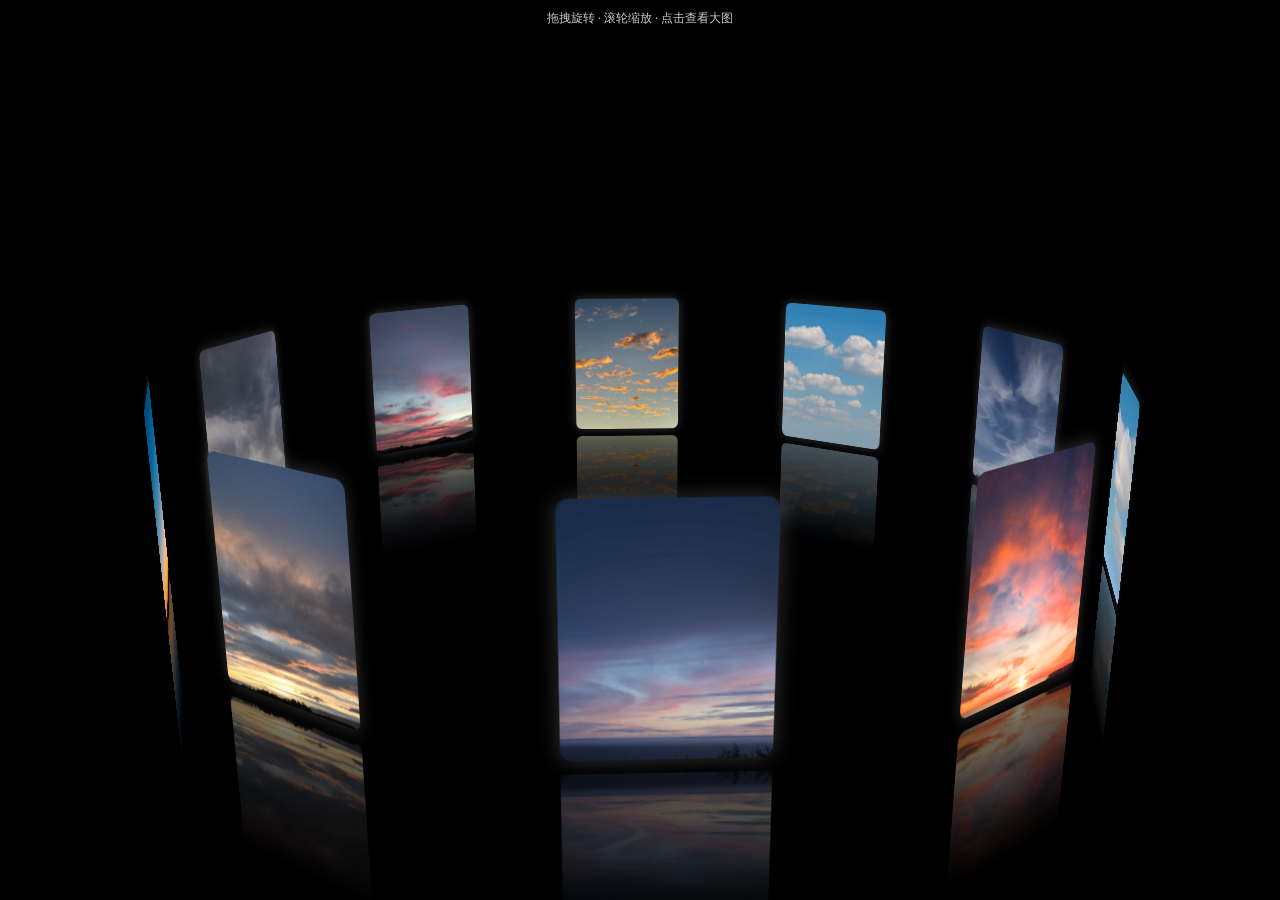
<file: index.html>
<!DOCTYPE html>
<html lang="zh-CN">
<head>
    <meta charset="UTF-8">
    <meta name="viewport" content="width=device-width, initial-scale=1.0, maximum-scale=1.0, user-scalable=no">
    <title>3D 沉浸式旋转相册</title>
    <link rel="stylesheet" href="style.css">
</head>
<body>

<div class="tips">拖拽旋转 · 滚轮缩放 · 点击查看大图</div>

<div id="perspective">
    <div id="wrap"></div>
    <div id="reflection-wrap"></div>
</div>

<div id="modal">
    <span id="close-modal">&times;</span>
    <img id="modal-img" alt="">
</div>

<script src="script.js"></script>
</body>
</html>
</file>
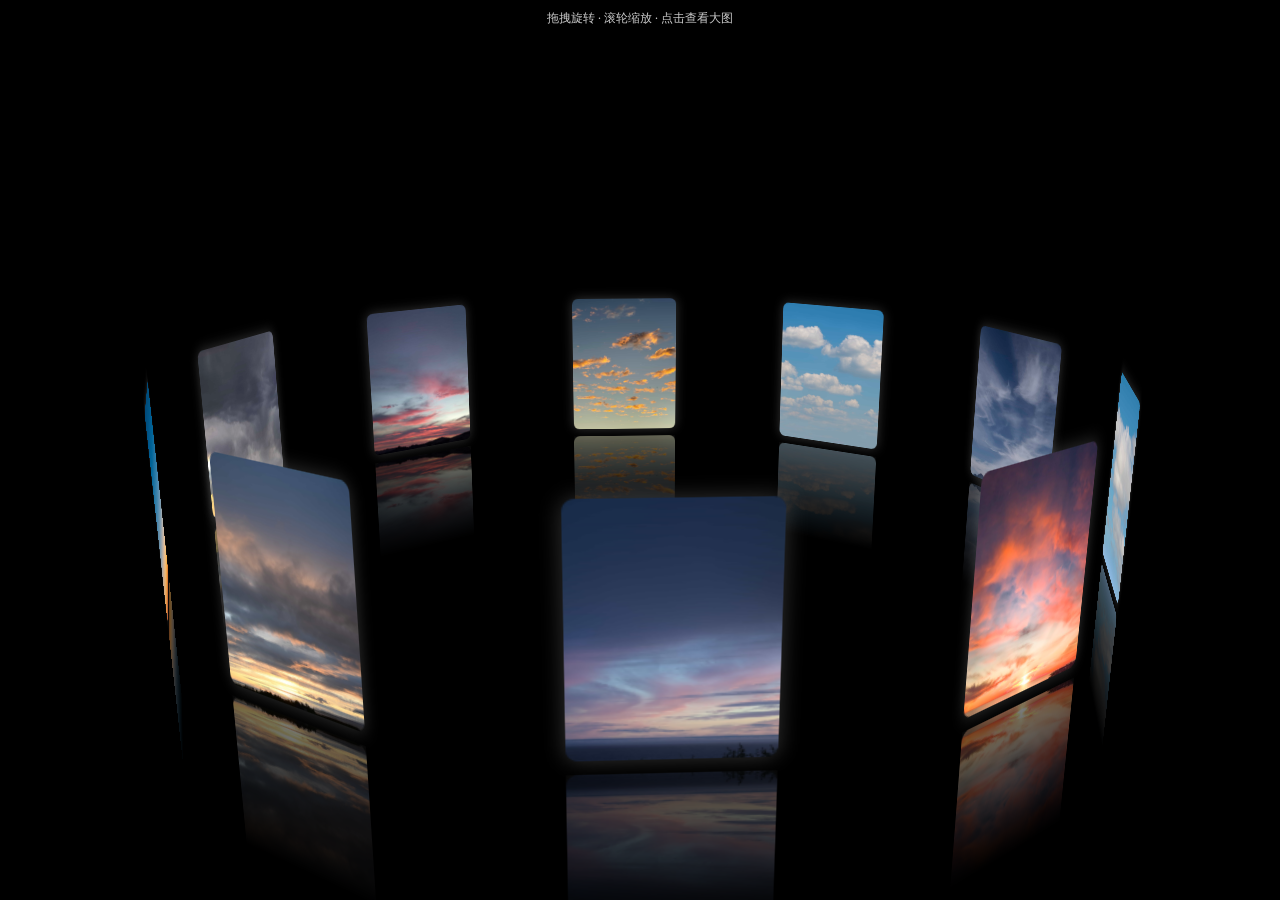
<file: Carousel3D.html>
<!DOCTYPE html>
<html lang="zh-CN">
<head>
    <meta charset="UTF-8">
    <meta name="viewport" content="width=device-width, initial-scale=1.0">
    <title>3D 沉浸式旋转相册</title>
    <link rel="stylesheet" href="style.css">
</head>
<body>

<div class="tips">拖拽旋转 · 滚轮缩放 · 点击查看大图</div>

<div id="perspective">
    <div id="wrap"></div>
    <!-- 倒影容器 -->
    <div id="reflection-wrap"></div>
</div>

<div id="modal">
    <span id="close-modal">&times;</span>
    <img id="modal-img" alt="">
</div>

<script src="script.js"></script>
</body>
</html>
</file>
<file: style.css>
* {
    margin: 0;
    padding: 0;
    box-sizing: border-box;
}
html, body {
    width: 100%;
    height: 100%;
    background: #000;
    overflow: hidden;
    user-select: none;
}
.tips {
    position: fixed;
    top: 10px;
    left: 50%;
    transform: translateX(-50%);
    color: #ccc;
    font-size: 12px;
    z-index: 10;
}

#perspective {
    width: 100%;
    height: 100%;
    display: flex;
    align-items: center;
    justify-content: center;
    perspective: 1200px;
    position: relative;
}

#wrap {
    position: relative;
    width: 0;
    height: 0;
    transform-style: preserve-3d;
    transform: rotateX(-15deg);
}

#wrap img {
    position: absolute;
    width: 140px;
    height: 180px;
    margin-left: -70px;
    margin-top: -90px;
    border-radius: 8px;
    box-shadow: 0 0 15px rgba(255,255,255,0.2);
    backface-visibility: visible;
    object-fit: cover;
    cursor: pointer;
    -webkit-box-reflect: below 10px linear-gradient(transparent 30%, rgba(0,0,0,0.5));
}

#modal {
    display: none;
    position: fixed;
    top: 0; left: 0;
    width: 100vw; height: 100vh;
    background: rgba(0,0,0,0.95);
    z-index: 999;
    align-items: center;
    justify-content: center;
}
#modal-img {
    max-width: 92%;
    max-height: 92%;
    object-fit: contain;
    border-radius: 10px;
}
#close-modal {
    position: absolute;
    top: 15px;
    right: 20px;
    color: #fff;
    font-size: 32px;
    cursor: pointer;
    z-index: 1000;
}
</file>
